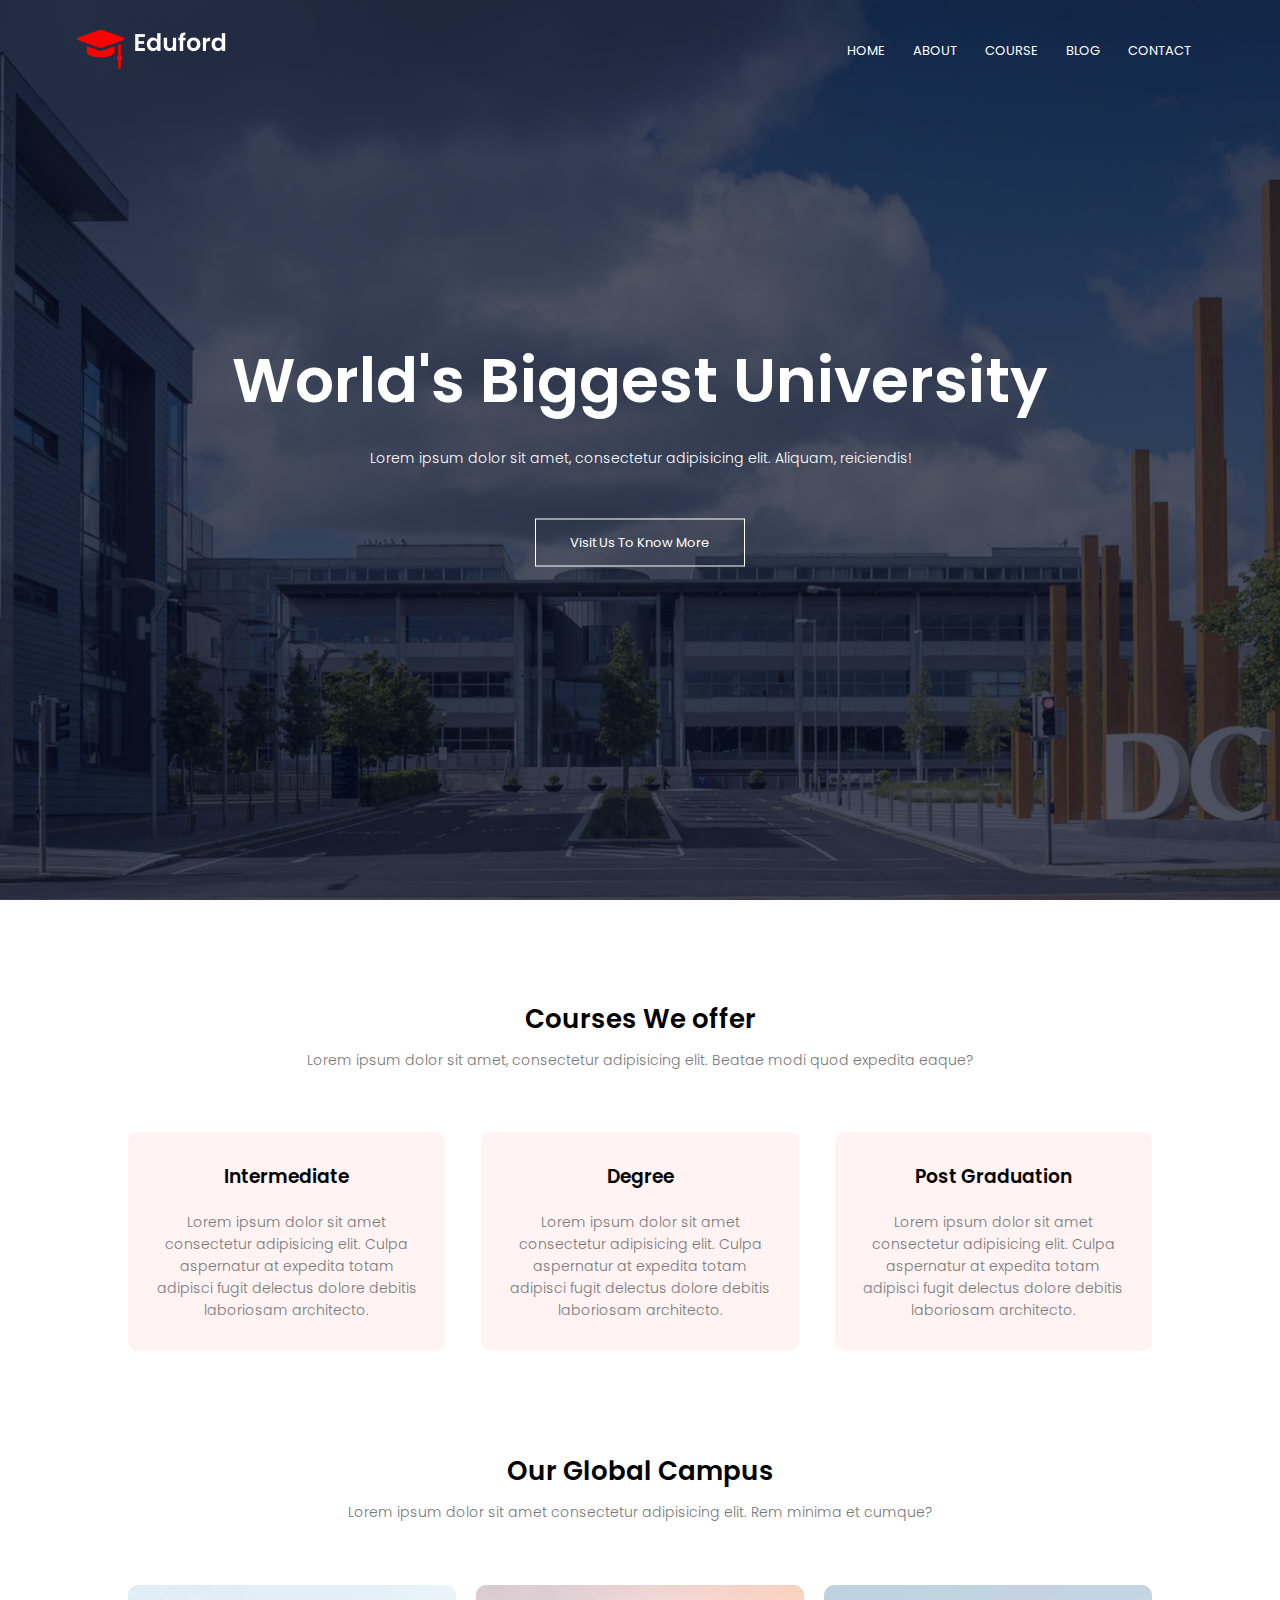
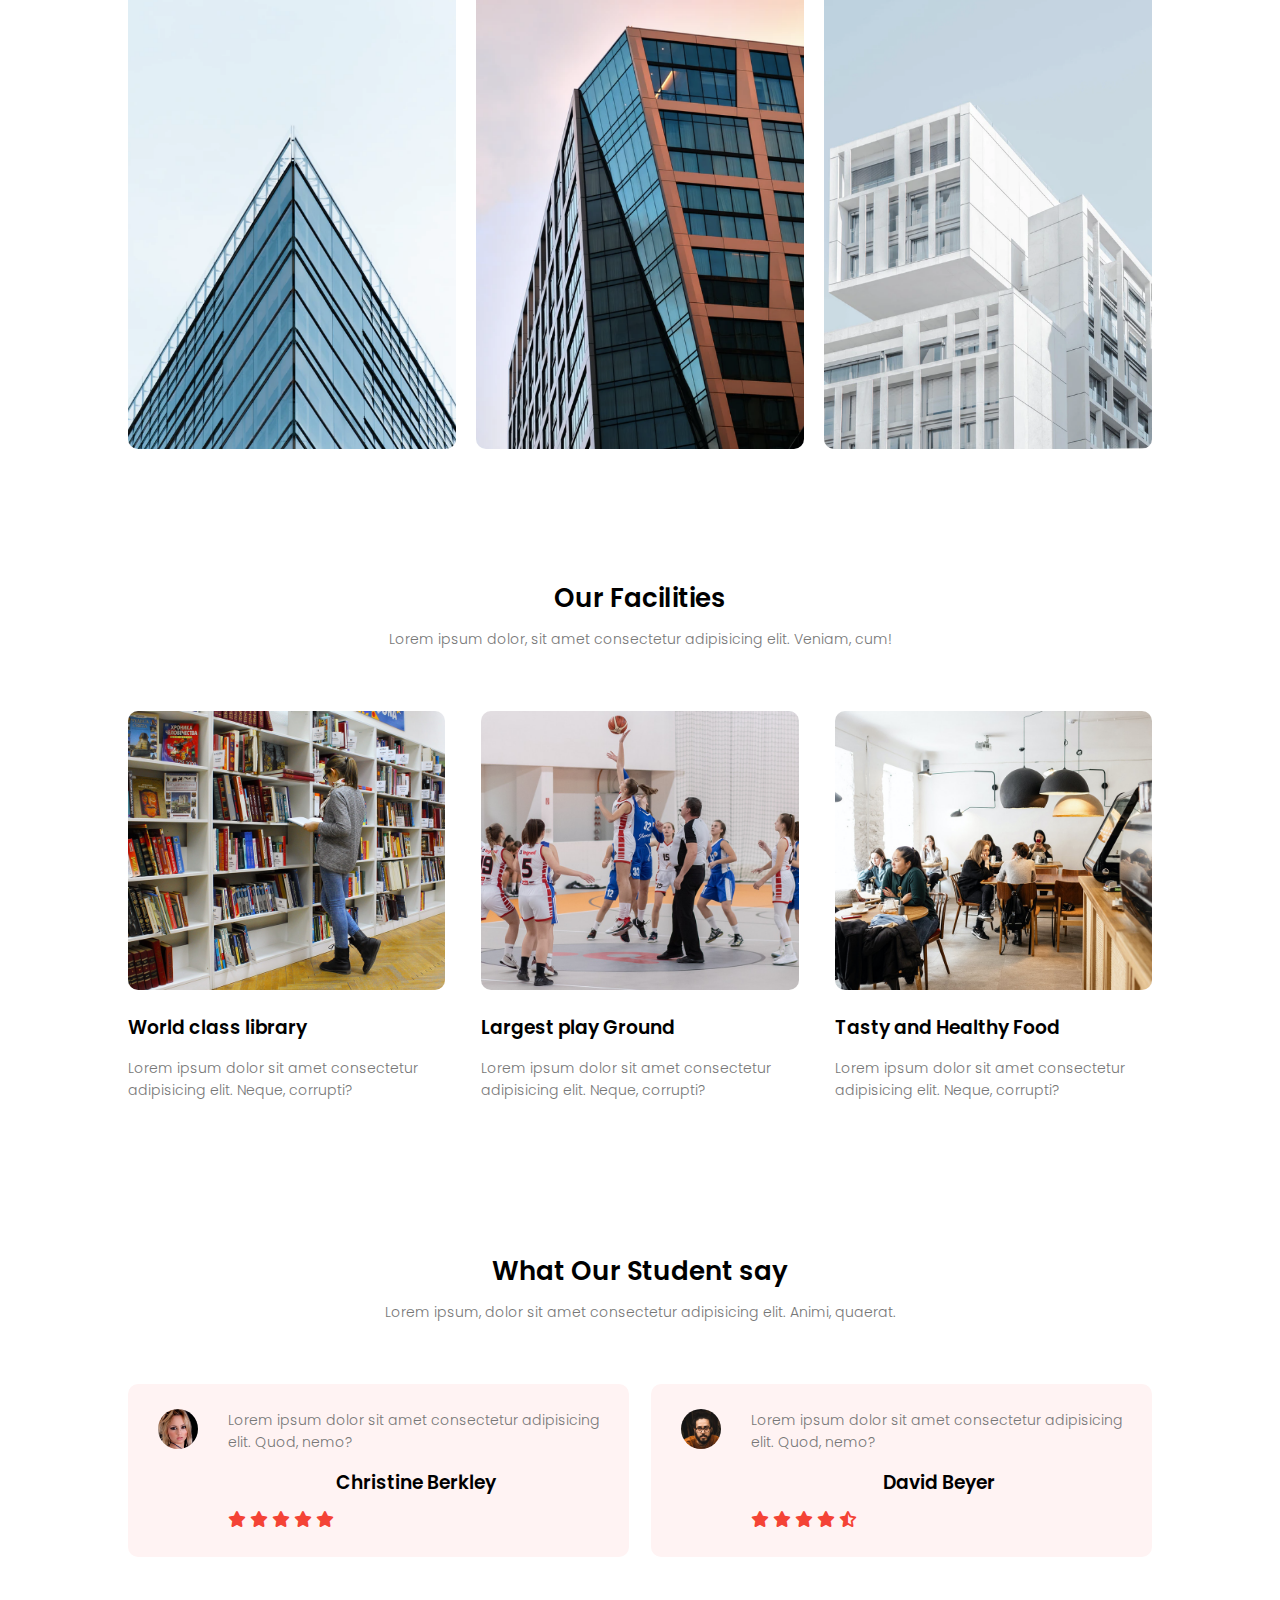
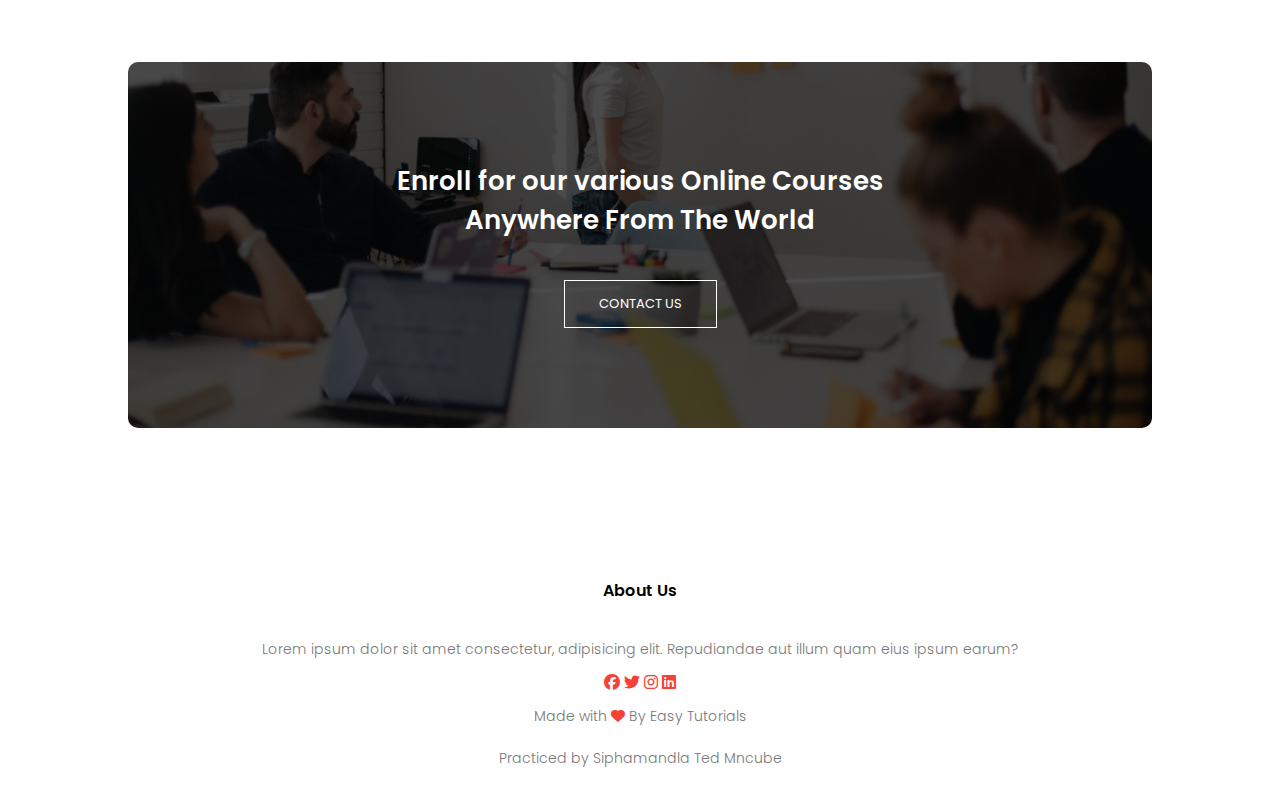
<file: university-website/index.html>
<!DOCTYPE html>
<html lang="en">
	<head>
		<meta charset="UTF-8" />
		<meta http-equiv="X-UA-Compatible" content="IE=edge" />
		<meta name="viewport" content="width=device-width, initial-scale=1.0" />
		<link rel="stylesheet" href="./style.css" />
		<link
			rel="stylesheet"
			href="https://cdnjs.cloudflare.com/ajax/libs/font-awesome/6.1.1/css/all.min.css"
		/>
		<title>University Website design</title>
	</head>
	<body>
		<section class="header">
			<nav>
				<a href="index.html"><img src="./img/logo.png" alt="" /></a>
				<div class="nav-links" id="navLinks">
					<i class="fa fa-times" onclick="hideMenu()"></i>
					<ul>
						<li><a href="index.html">HOME</a></li>
						<li><a href="about.html">ABOUT</a></li>
						<li><a href="course.html">COURSE</a></li>
						<li><a href="blog.html">BLOG</a></li>
						<li><a href="contact.html">CONTACT</a></li>
					</ul>
				</div>
				<i class="fa fa-bars" onclick="showMenu()"></i>
			</nav>
			<div class="text-box">
				<h1>World's Biggest University</h1>
				<p>
					Lorem ipsum dolor sit amet, consectetur adipisicing elit. Aliquam,
					reiciendis!
				</p>
				<a href="" class="hero-btn">Visit Us To Know More</a>
			</div>
		</section>

		<!-- Course -->
		<section class="course">
			<h1>Courses We offer</h1>
			<p>
				Lorem ipsum dolor sit amet, consectetur adipisicing elit. Beatae modi
				quod expedita eaque?
			</p>
			<div class="row">
				<div class="course-col">
					<h3>Intermediate</h3>
					<p>
						Lorem ipsum dolor sit amet consectetur adipisicing elit. Culpa
						aspernatur at expedita totam adipisci fugit delectus dolore debitis
						laboriosam architecto.
					</p>
				</div>
				<div class="course-col">
					<h3>Degree</h3>
					<p>
						Lorem ipsum dolor sit amet consectetur adipisicing elit. Culpa
						aspernatur at expedita totam adipisci fugit delectus dolore debitis
						laboriosam architecto.
					</p>
				</div>
				<div class="course-col">
					<h3>Post Graduation</h3>
					<p>
						Lorem ipsum dolor sit amet consectetur adipisicing elit. Culpa
						aspernatur at expedita totam adipisci fugit delectus dolore debitis
						laboriosam architecto.
					</p>
				</div>
			</div>
		</section>

		<!-- Campus -->
		<section class="campus">
			<h1>Our Global Campus</h1>
			<p>
				Lorem ipsum dolor sit amet consectetur adipisicing elit. Rem minima et
				cumque?
			</p>
			<div class="row">
				<div class="campus-col">
					<img src="./img/london.png" alt="" />
					<div class="layer">
						<h3>LONDON</h3>
					</div>
				</div>
				<div class="campus-col">
					<img src="./img/newyork.png" alt="" />
					<div class="layer">
						<h3>NEW YORK</h3>
					</div>
				</div>
				<div class="campus-col">
					<img src="./img/washington.png" alt="" />
					<div class="layer">
						<h3>WASHINGTON</h3>
					</div>
				</div>
			</div>
		</section>

		<!-- Facilities -->
		<section class="facilities">
			<h1>Our Facilities</h1>
			<p>
				Lorem ipsum dolor, sit amet consectetur adipisicing elit. Veniam, cum!
			</p>
			<div class="row">
				<div class="facilities-col">
					<img src="./img/library.png" alt="" />
					<h3>World class library</h3>
					<p>
						Lorem ipsum dolor sit amet consectetur adipisicing elit. Neque,
						corrupti?
					</p>
				</div>
				<div class="facilities-col">
					<img src="./img/basketball.png" alt="" />
					<h3>Largest play Ground</h3>
					<p>
						Lorem ipsum dolor sit amet consectetur adipisicing elit. Neque,
						corrupti?
					</p>
				</div>
				<div class="facilities-col">
					<img src="./img/cafeteria.png" alt="" />
					<h3>Tasty and Healthy Food</h3>
					<p>
						Lorem ipsum dolor sit amet consectetur adipisicing elit. Neque,
						corrupti?
					</p>
				</div>
			</div>
		</section>
		<!-- testimonials -->
		<section class="testimonials">
			<h1>What Our Student say</h1>
			<p>
				Lorem ipsum, dolor sit amet consectetur adipisicing elit. Animi,
				quaerat.
			</p>
			<div class="row">
				<div class="testimonial-col">
					<img src="./img/user1.jpg" alt="" />
					<div>
						<p>
							Lorem ipsum dolor sit amet consectetur adipisicing elit. Quod,
							nemo?
						</p>
						<h3>Christine Berkley</h3>
						<i class="fa fa-star"></i>
						<i class="fa fa-star"></i>
						<i class="fa fa-star"></i>
						<i class="fa fa-star"></i>
						<i class="fa fa-star"></i>
					</div>
				</div>
				<div class="testimonial-col">
					<img src="./img/user2.jpg" alt="" />
					<div>
						<p>
							Lorem ipsum dolor sit amet consectetur adipisicing elit. Quod,
							nemo?
						</p>
						<h3>David Beyer</h3>
						<i class="fa fa-star"></i>
						<i class="fa fa-star"></i>
						<i class="fa fa-star"></i>
						<i class="fa fa-star"></i>
						<i class="fa fa-star-half-stroke"></i>
					</div>
				</div>
			</div>
		</section>

		<!-- Call To Action -->

		<section class="cta">
			<h1>
				Enroll for our various Online Courses <br />
				Anywhere From The World
			</h1>
			<a href="" class="hero-btn">CONTACT US</a>
		</section>

		<!-- Footer -->

		<section class="footer">
			<h4>About Us</h4>
			<p>
				Lorem ipsum dolor sit amet consectetur, adipisicing elit. Repudiandae
				aut illum quam eius ipsum earum?
			</p>
			<div class="icons">
				<i class="fa-brands fa-facebook"></i>
				<i class="fa-brands fa-twitter"></i>
				<i class="fa-brands fa-instagram"></i>
				<i class="fa-brands fa-linkedin"></i>
			</div>
			<p>Made with <i class="fa-solid fa-heart"></i> By Easy Tutorials</p>
			<p>Practiced by Siphamandla Ted Mncube</p>
		</section>

		<!-- JavaScript for Toggle Menu -->
		<script>
			var navLinks = document.getElementById("navLinks");
			function showMenu() {
				navLinks.style.right = "0";
			}
			function hideMenu() {
				navLinks.style.right = "-200px";
			}
		</script>
	</body>
</html>
</file>
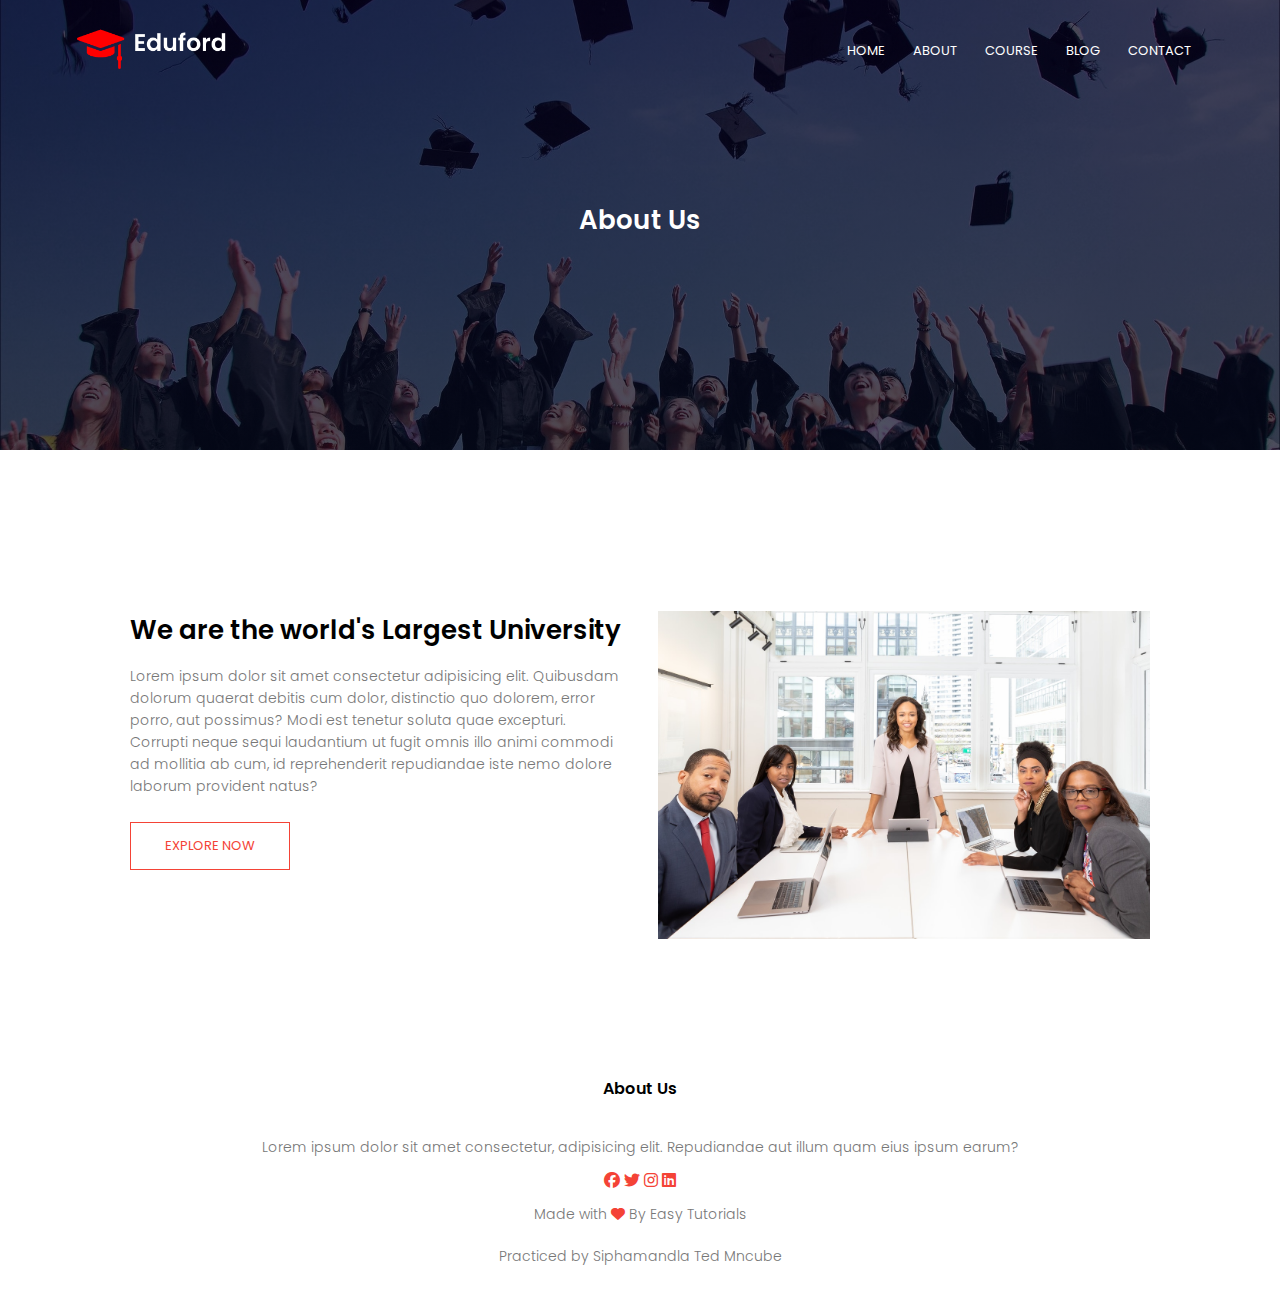
<file: university-website/about.html>
<!DOCTYPE html>
<html lang="en">
	<head>
		<meta charset="UTF-8" />
		<meta http-equiv="X-UA-Compatible" content="IE=edge" />
		<meta name="viewport" content="width=device-width, initial-scale=1.0" />
		<link rel="stylesheet" href="./style.css" />
		<link
			rel="stylesheet"
			href="https://cdnjs.cloudflare.com/ajax/libs/font-awesome/6.1.1/css/all.min.css"
		/>
		<title>University Website design</title>
	</head>
	<body>
		<section class="sub-header">
			<nav>
				<a href="index.html"><img src="./img/logo.png" alt="" /></a>
				<div class="nav-links" id="navLinks">
					<i class="fa fa-times" onclick="hideMenu()"></i>
					<ul>
						<li><a href="">HOME</a></li>
						<li><a href="">ABOUT</a></li>
						<li><a href="">COURSE</a></li>
						<li><a href="">BLOG</a></li>
						<li><a href="">CONTACT</a></li>
					</ul>
				</div>
				<i class="fa fa-bars" onclick="showMenu()"></i>
			</nav>
			<h1>About Us</h1>
		</section>

		<!-- about us content -->
		<section class="about-us">
			<div class="row">
				<div class="about-col">
					<h1>We are the world's Largest University</h1>
					<p>
						Lorem ipsum dolor sit amet consectetur adipisicing elit. Quibusdam
						dolorum quaerat debitis cum dolor, distinctio quo dolorem, error
						porro, aut possimus? Modi est tenetur soluta quae excepturi.
						Corrupti neque sequi laudantium ut fugit omnis illo animi commodi ad
						mollitia ab cum, id reprehenderit repudiandae iste nemo dolore
						laborum provident natus?
					</p>
					<a href="" class="hero-btn red-btn">EXPLORE NOW</a>
				</div>
				<div class="about-col">
					<img src="./img/about.jpg" />
				</div>
			</div>
		</section>

		<!-- Footer -->

		<section class="footer">
			<h4>About Us</h4>
			<p>
				Lorem ipsum dolor sit amet consectetur, adipisicing elit. Repudiandae
				aut illum quam eius ipsum earum?
			</p>
			<div class="icons">
				<i class="fa-brands fa-facebook"></i>
				<i class="fa-brands fa-twitter"></i>
				<i class="fa-brands fa-instagram"></i>
				<i class="fa-brands fa-linkedin"></i>
			</div>
			<p>Made with <i class="fa-solid fa-heart"></i> By Easy Tutorials</p>
			<p>Practiced by Siphamandla Ted Mncube</p>
		</section>

		<!-- JavaScript for Toggle Menu -->
		<script>
			var navLinks = document.getElementById("navLinks");
			function showMenu() {
				navLinks.style.right = "0";
			}
			function hideMenu() {
				navLinks.style.right = "-200px";
			}
		</script>
	</body>
</html>
</file>
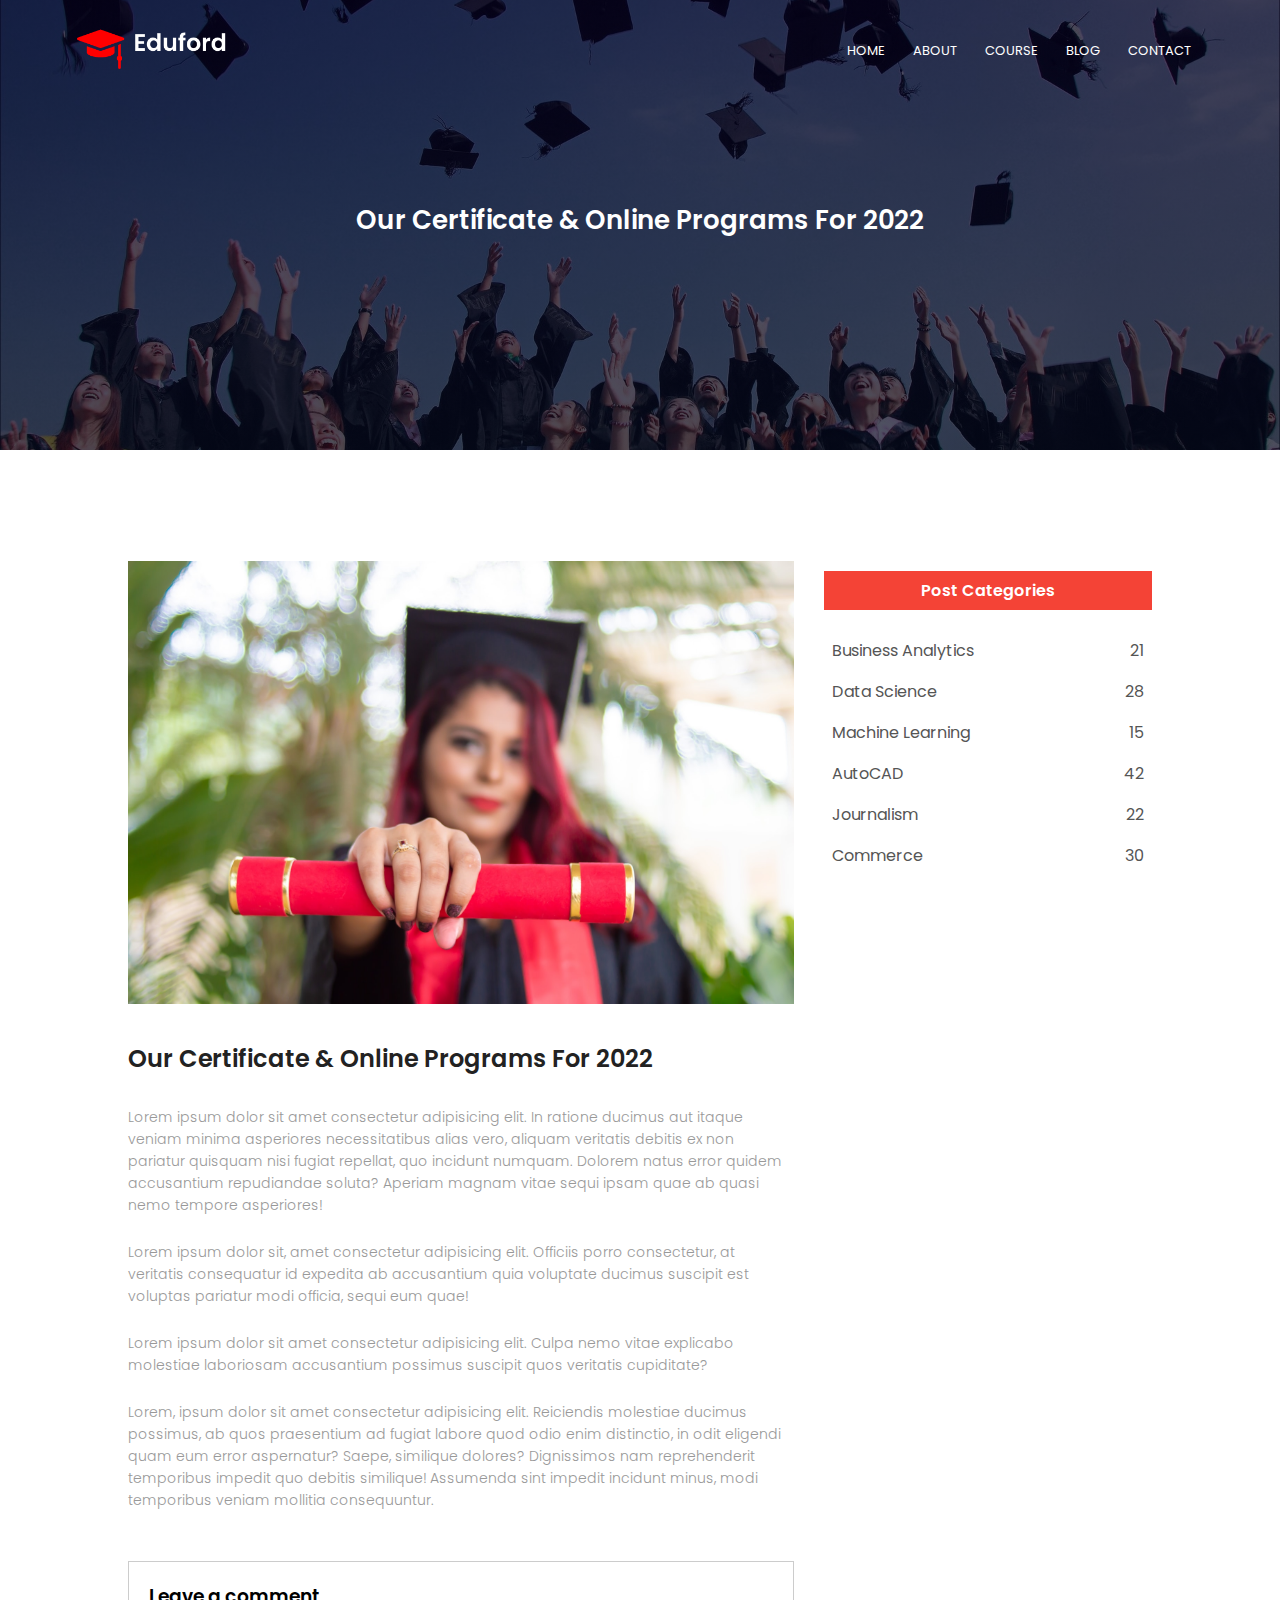
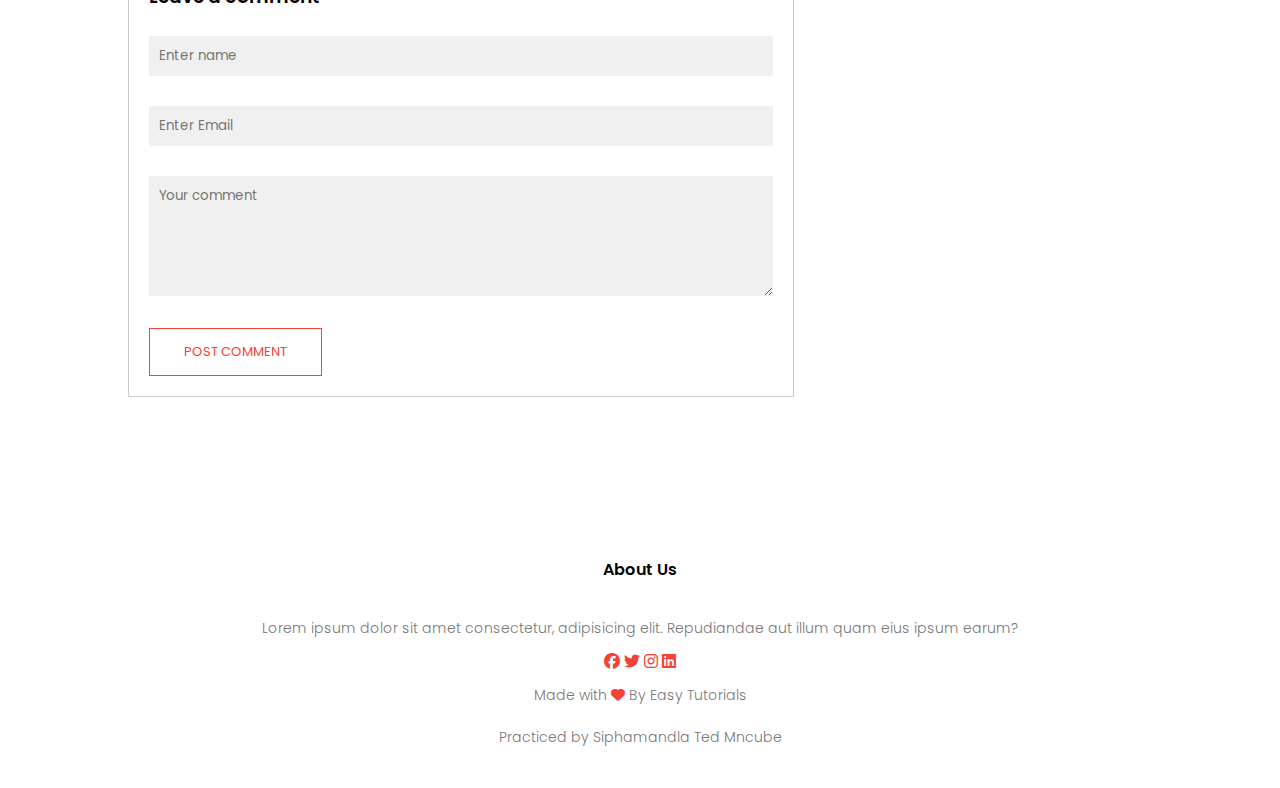
<file: university-website/blog.html>
<!DOCTYPE html>
<html lang="en">
	<head>
		<meta charset="UTF-8" />
		<meta http-equiv="X-UA-Compatible" content="IE=edge" />
		<meta name="viewport" content="width=device-width, initial-scale=1.0" />
		<link rel="stylesheet" href="./style.css" />
		<link
			rel="stylesheet"
			href="https://cdnjs.cloudflare.com/ajax/libs/font-awesome/6.1.1/css/all.min.css"
		/>
		<title>University Website design</title>
	</head>
	<body>
		<section class="sub-header">
			<nav>
				<a href="index.html"><img src="./img/logo.png" alt="" /></a>
				<div class="nav-links" id="navLinks">
					<i class="fa fa-times" onclick="hideMenu()"></i>
					<ul>
						<li><a href="index.html">HOME</a></li>
						<li><a href="about.html">ABOUT</a></li>
						<li><a href="course.html">COURSE</a></li>
						<li><a href="blog.html">BLOG</a></li>
						<li><a href="contact.html">CONTACT</a></li>
					</ul>
				</div>
				<i class="fa fa-bars" onclick="showMenu()"></i>
			</nav>
			<h1>Our Certificate & Online Programs For 2022</h1>
		</section>
		<!-- Blog page content -->

		<section class="blog-content">
			<div class="row">
				<div class="blog-left">
					<img src="./img/certificate.jpg" alt="" />
					<h2>Our Certificate & Online Programs For 2022</h2>
					<p>
						Lorem ipsum dolor sit amet consectetur adipisicing elit. In ratione
						ducimus aut itaque veniam minima asperiores necessitatibus alias
						vero, aliquam veritatis debitis ex non pariatur quisquam nisi fugiat
						repellat, quo incidunt numquam. Dolorem natus error quidem
						accusantium repudiandae soluta? Aperiam magnam vitae sequi ipsam
						quae ab quasi nemo tempore asperiores!
					</p>
					<br />
					<p>
						Lorem ipsum dolor sit, amet consectetur adipisicing elit. Officiis
						porro consectetur, at veritatis consequatur id expedita ab
						accusantium quia voluptate ducimus suscipit est voluptas pariatur
						modi officia, sequi eum quae!
					</p>
					<br />
					<p>
						Lorem ipsum dolor sit amet consectetur adipisicing elit. Culpa nemo
						vitae explicabo molestiae laboriosam accusantium possimus suscipit
						quos veritatis cupiditate?
					</p>
					<br />
					<p>
						Lorem, ipsum dolor sit amet consectetur adipisicing elit. Reiciendis
						molestiae ducimus possimus, ab quos praesentium ad fugiat labore
						quod odio enim distinctio, in odit eligendi quam eum error
						aspernatur? Saepe, similique dolores? Dignissimos nam reprehenderit
						temporibus impedit quo debitis similique! Assumenda sint impedit
						incidunt minus, modi temporibus veniam mollitia consequuntur.
					</p>

					<div class="comment-box">
						<h3>Leave a comment</h3>
						<form class="comment-form">
							<input type="text" placeholder="Enter name" />
							<input type="email" placeholder="Enter Email" />
							<textarea rows="5" placeholder="Your comment"></textarea>
							<button type="submit" class="hero-btn red-btn">
								POST COMMENT
							</button>
						</form>
					</div>
				</div>
				<div class="blog-right">
					<h3>Post Categories</h3>
					<div>
						<span>Business Analytics</span>
						<span>21</span>
					</div>
					<div>
						<span>Data Science</span>
						<span>28</span>
					</div>
					<div>
						<span>Machine Learning</span>
						<span>15</span>
					</div>
					<div>
						<span>AutoCAD</span>
						<span>42</span>
					</div>
					<div>
						<span>Journalism</span>
						<span>22</span>
					</div>
					<div>
						<span>Commerce</span>
						<span>30</span>
					</div>
				</div>
			</div>
		</section>
		<!-- Footer -->

		<section class="footer">
			<h4>About Us</h4>
			<p>
				Lorem ipsum dolor sit amet consectetur, adipisicing elit. Repudiandae
				aut illum quam eius ipsum earum?
			</p>
			<div class="icons">
				<i class="fa-brands fa-facebook"></i>
				<i class="fa-brands fa-twitter"></i>
				<i class="fa-brands fa-instagram"></i>
				<i class="fa-brands fa-linkedin"></i>
			</div>
			<p>Made with <i class="fa-solid fa-heart"></i> By Easy Tutorials</p>
			<p>Practiced by Siphamandla Ted Mncube</p>
		</section>

		<!-- JavaScript for Toggle Menu -->
		<script>
			var navLinks = document.getElementById("navLinks");
			function showMenu() {
				navLinks.style.right = "0";
			}
			function hideMenu() {
				navLinks.style.right = "-200px";
			}
		</script>
	</body>
</html>
</file>
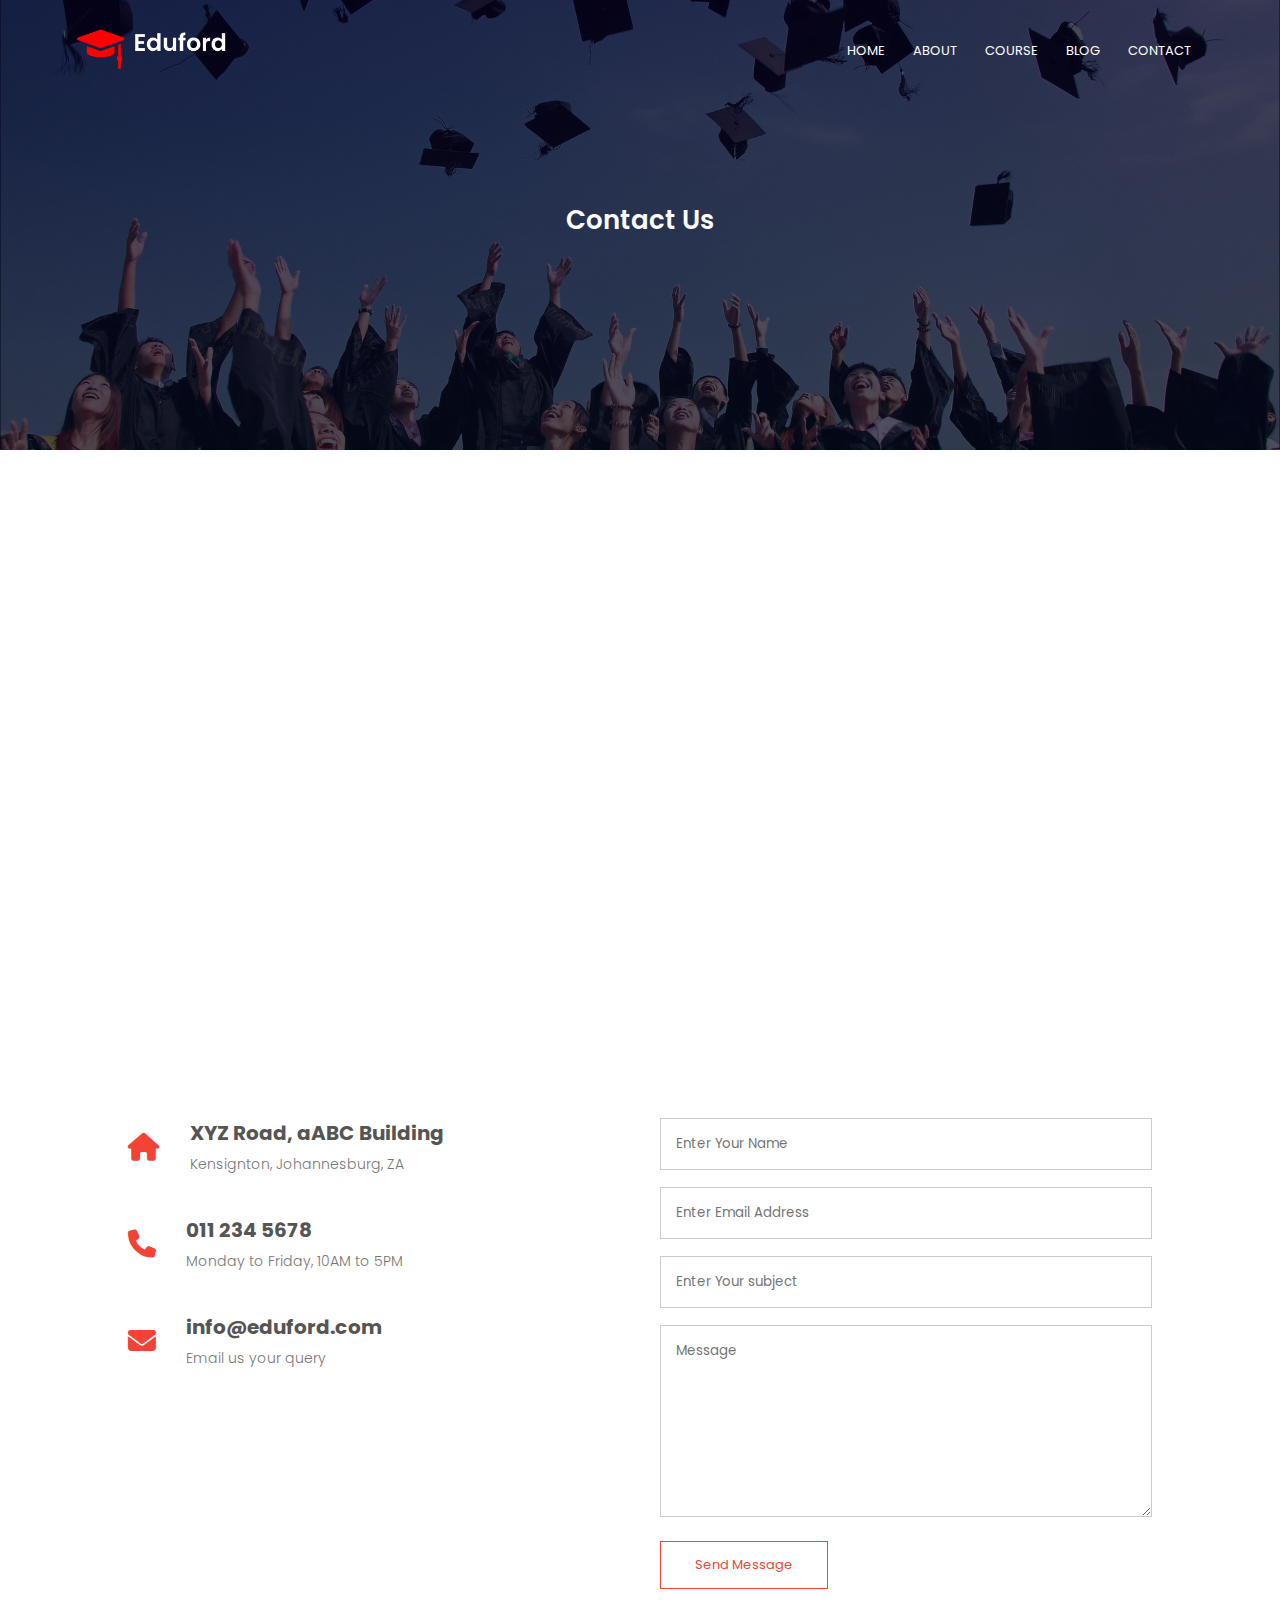
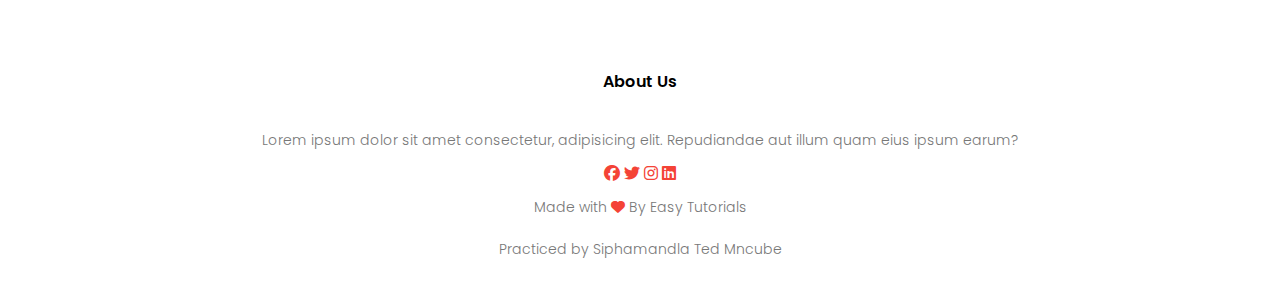
<file: university-website/contact.html>
<!DOCTYPE html>
<html lang="en">
	<head>
		<meta charset="UTF-8" />
		<meta http-equiv="X-UA-Compatible" content="IE=edge" />
		<meta name="viewport" content="width=device-width, initial-scale=1.0" />
		<link rel="stylesheet" href="./style.css" />
		<link
			rel="stylesheet"
			href="https://cdnjs.cloudflare.com/ajax/libs/font-awesome/6.1.1/css/all.min.css"
		/>
		<title>University Website design</title>
	</head>
	<body>
		<section class="sub-header">
			<nav>
				<a href="index.html"><img src="./img/logo.png" alt="" /></a>
				<div class="nav-links" id="navLinks">
					<i class="fa fa-times" onclick="hideMenu()"></i>
					<ul>
						<li><a href="index.html">HOME</a></li>
						<li><a href="about.html">ABOUT</a></li>
						<li><a href="course.html">COURSE</a></li>
						<li><a href="blog.html">BLOG</a></li>
						<li><a href="contact.html">CONTACT</a></li>
					</ul>
				</div>
				<i class="fa fa-bars" onclick="showMenu()"></i>
			</nav>
			<h1>Contact Us</h1>
		</section>

		<!-- Contact us -->
		<section class="location">
			<iframe
				src="https://www.google.com/maps/embed?pb=!1m18!1m12!1m3!1d7160.5859920910625!2d28.108313399999997!3d-26.187145499999996!2m3!1f0!2f0!3f0!3m2!1i1024!2i768!4f13.1!3m3!1m2!1s0x1e950e00d6de312f%3A0x76f043d336d6f145!2sSouth%20Kensington%2C%20Johannesburg%2C%202094!5e0!3m2!1sen!2sza!4v1655308404159!5m2!1sen!2sza"
				width="600"
				height="450"
				style="border: 0"
				allowfullscreen=""
				loading="lazy"
				referrerpolicy="no-referrer-when-downgrade"
			></iframe>
		</section>
		<section class="contact-us">
			<div class="row">
				<div class="contact-col">
					<div>
						<i class="fa-solid fa-home"></i>
						<span>
							<h5>XYZ Road, aABC Building</h5>
							<p>Kensignton, Johannesburg, ZA</p>
						</span>
					</div>
					<div>
						<i class="fa-solid fa-phone"></i>
						<span>
							<h5>011 234 5678</h5>
							<p>Monday to Friday, 10AM to 5PM</p>
						</span>
					</div>
					<div>
						<i class="fa-solid fa-envelope"></i>
						<span>
							<h5>info@eduford.com</h5>
							<p>Email us your query</p>
						</span>
					</div>
				</div>
				<div class="contact-col">
					<form action="">
						<input type="text" placeholder="Enter Your Name" required />
						<input type="email" placeholder="Enter Email Address" required />
						<input type="text" placeholder="Enter Your subject" required />
						<textarea rows="8" placeholder="Message" required></textarea>
						<button type="submit" class="hero-btn red-btn">Send Message</button>
					</form>
				</div>
			</div>
		</section>

		<!-- Footer -->

		<section class="footer">
			<h4>About Us</h4>
			<p>
				Lorem ipsum dolor sit amet consectetur, adipisicing elit. Repudiandae
				aut illum quam eius ipsum earum?
			</p>
			<div class="icons">
				<i class="fa-brands fa-facebook"></i>
				<i class="fa-brands fa-twitter"></i>
				<i class="fa-brands fa-instagram"></i>
				<i class="fa-brands fa-linkedin"></i>
			</div>
			<p>Made with <i class="fa-solid fa-heart"></i> By Easy Tutorials</p>
			<p>Practiced by Siphamandla Ted Mncube</p>
		</section>

		<!-- JavaScript for Toggle Menu -->
		<script>
			var navLinks = document.getElementById("navLinks");
			function showMenu() {
				navLinks.style.right = "0";
			}
			function hideMenu() {
				navLinks.style.right = "-200px";
			}
		</script>
	</body>
</html>
</file>
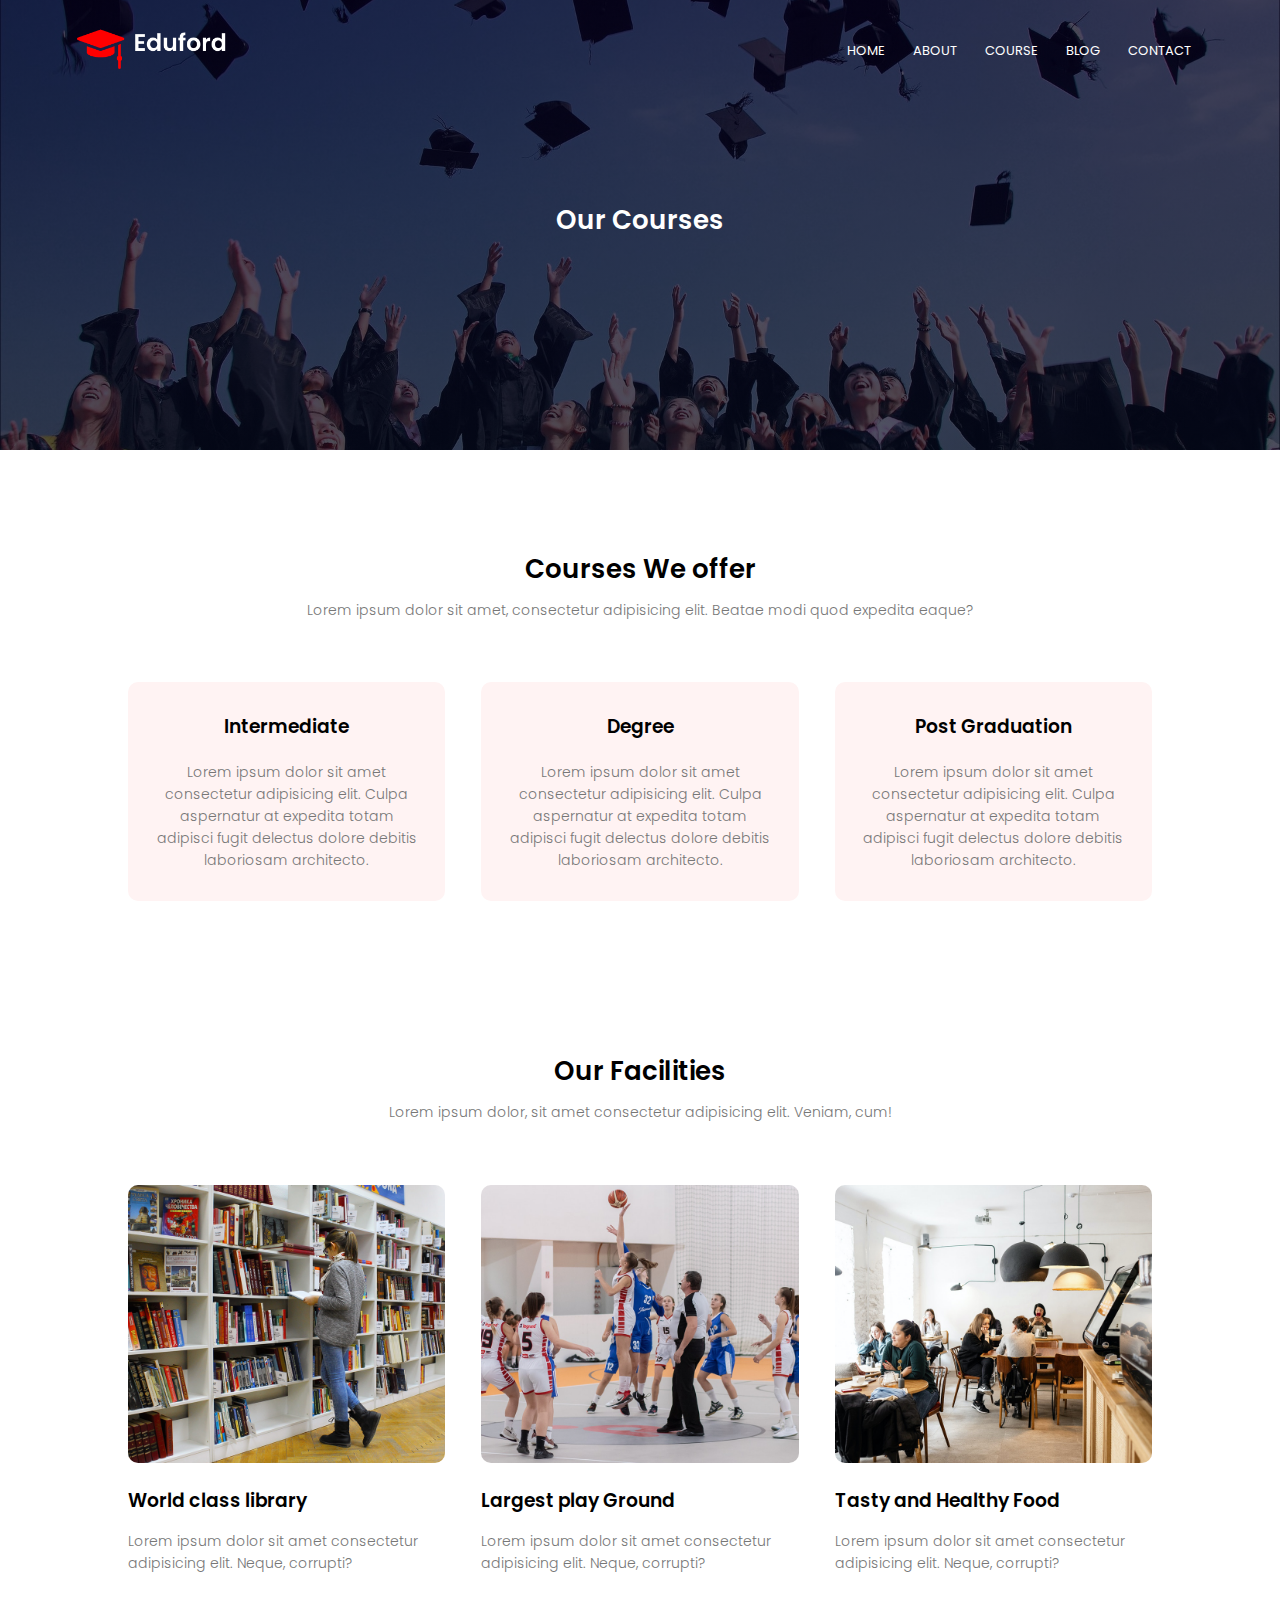
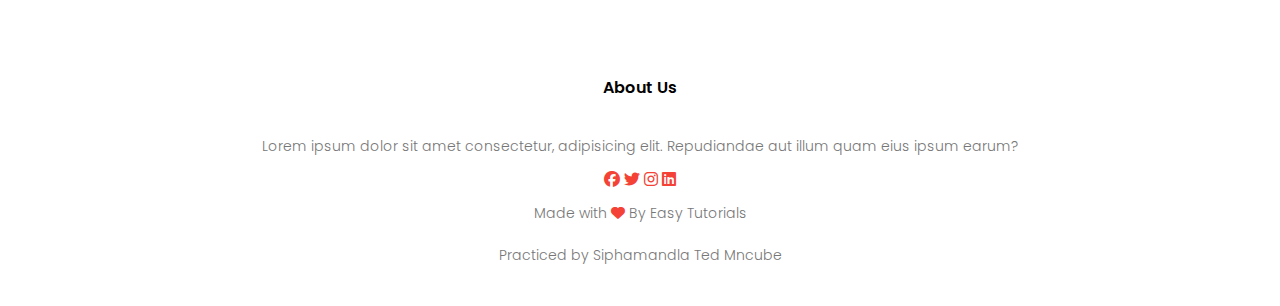
<file: university-website/course.html>
<!DOCTYPE html>
<html lang="en">
	<head>
		<meta charset="UTF-8" />
		<meta http-equiv="X-UA-Compatible" content="IE=edge" />
		<meta name="viewport" content="width=device-width, initial-scale=1.0" />
		<link rel="stylesheet" href="./style.css" />
		<link
			rel="stylesheet"
			href="https://cdnjs.cloudflare.com/ajax/libs/font-awesome/6.1.1/css/all.min.css"
		/>
		<title>University Website design</title>
	</head>
	<body>
		<section class="sub-header">
			<nav>
				<a href="index.html"><img src="./img/logo.png" alt="" /></a>
				<div class="nav-links" id="navLinks">
					<i class="fa fa-times" onclick="hideMenu()"></i>
					<ul>
						<li><a href="index.html">HOME</a></li>
						<li><a href="about.html">ABOUT</a></li>
						<li><a href="course.html">COURSE</a></li>
						<li><a href="blog.html">BLOG</a></li>
						<li><a href="contact.html">CONTACT</a></li>
					</ul>
				</div>
				<i class="fa fa-bars" onclick="showMenu()"></i>
			</nav>
			<h1>Our Courses</h1>
		</section>

		<!-- Course -->

		<!-- Course -->
		<section class="course">
			<h1>Courses We offer</h1>
			<p>
				Lorem ipsum dolor sit amet, consectetur adipisicing elit. Beatae modi
				quod expedita eaque?
			</p>
			<div class="row">
				<div class="course-col">
					<h3>Intermediate</h3>
					<p>
						Lorem ipsum dolor sit amet consectetur adipisicing elit. Culpa
						aspernatur at expedita totam adipisci fugit delectus dolore debitis
						laboriosam architecto.
					</p>
				</div>
				<div class="course-col">
					<h3>Degree</h3>
					<p>
						Lorem ipsum dolor sit amet consectetur adipisicing elit. Culpa
						aspernatur at expedita totam adipisci fugit delectus dolore debitis
						laboriosam architecto.
					</p>
				</div>
				<div class="course-col">
					<h3>Post Graduation</h3>
					<p>
						Lorem ipsum dolor sit amet consectetur adipisicing elit. Culpa
						aspernatur at expedita totam adipisci fugit delectus dolore debitis
						laboriosam architecto.
					</p>
				</div>
			</div>
		</section>
		<!-- Facilities -->

		<!-- Facilities -->
		<section class="facilities">
			<h1>Our Facilities</h1>
			<p>
				Lorem ipsum dolor, sit amet consectetur adipisicing elit. Veniam, cum!
			</p>
			<div class="row">
				<div class="facilities-col">
					<img src="./img/library.png" alt="" />
					<h3>World class library</h3>
					<p>
						Lorem ipsum dolor sit amet consectetur adipisicing elit. Neque,
						corrupti?
					</p>
				</div>
				<div class="facilities-col">
					<img src="./img/basketball.png" alt="" />
					<h3>Largest play Ground</h3>
					<p>
						Lorem ipsum dolor sit amet consectetur adipisicing elit. Neque,
						corrupti?
					</p>
				</div>
				<div class="facilities-col">
					<img src="./img/cafeteria.png" alt="" />
					<h3>Tasty and Healthy Food</h3>
					<p>
						Lorem ipsum dolor sit amet consectetur adipisicing elit. Neque,
						corrupti?
					</p>
				</div>
			</div>
		</section>
		<!-- Footer -->

		<section class="footer">
			<h4>About Us</h4>
			<p>
				Lorem ipsum dolor sit amet consectetur, adipisicing elit. Repudiandae
				aut illum quam eius ipsum earum?
			</p>
			<div class="icons">
				<i class="fa-brands fa-facebook"></i>
				<i class="fa-brands fa-twitter"></i>
				<i class="fa-brands fa-instagram"></i>
				<i class="fa-brands fa-linkedin"></i>
			</div>
			<p>Made with <i class="fa-solid fa-heart"></i> By Easy Tutorials</p>
			<p>Practiced by Siphamandla Ted Mncube</p>
		</section>

		<!-- JavaScript for Toggle Menu -->
		<script>
			var navLinks = document.getElementById("navLinks");
			function showMenu() {
				navLinks.style.right = "0";
			}
			function hideMenu() {
				navLinks.style.right = "-200px";
			}
		</script>
	</body>
</html>
</file>
<file: university-website/style.css>
@import url("https://fonts.googleapis.com/css2?family=Poppins:wght@100;200;300;400;600;700&display=swap");
* {
	margin: 0;
	padding: 0;
	font-family: "Poppins", sans-serif;
}
.header {
	min-height: 100vh;
	width: 100%;
	background-image: linear-gradient(rgb(4, 9, 30, 0.7), rgba(4, 9, 30, 0.7)),
		url(./img/banner.png);
	background-position: center;
	background-size: cover;
	position: relative;
}
nav {
	display: flex;
	padding: 2% 6%;
	justify-content: space-between;
	align-items: center;
}
nav img {
	width: 150px;
}
.nav-links {
	flex: 1;
	text-align: right;
}
.nav-links ul li {
	list-style: none;
	display: inline-block;
	padding: 8px 12px;
	position: relative;
}
.nav-links ul li a {
	color: #fff;
	text-decoration: none;
	font-size: 13px;
}
.nav-links ul li::after {
	content: "";
	width: 0%;
	height: 2px;
	background: #f44336;
	display: block;
	margin: auto;
	transition: 0.5s;
}
.nav-links ul li:hover::after {
	width: 100%;
}
.text-box {
	width: 90%;
	color: #fff;
	position: absolute;
	top: 50%;
	left: 50%;
	transform: translate(-50%, -50%);
	text-align: center;
}
.text-box h1 {
	font-size: 62px;
}
.text-box p {
	margin: 10px 0 40px;
	font-size: 14px;
	color: #fff;
}
.hero-btn {
	display: inline-block;
	text-decoration: none;
	color: #fff;
	border: 1px solid #fff;
	padding: 13px 34px;
	font-size: 13px;
	background: transparent;
	position: relative;
	cursor: pointer;
}
.hero-btn:hover {
	border: 1px solid #f44336;
	background: #f44336;
	transition: 1s;
}

nav .fa {
	display: none;
}
@media (max-width: 700px) {
	.text-box h1 {
		font-size: 20px;
	}
	.nav-links ul li {
		display: block;
	}
	.nav-links {
		position: fixed;
		background: #f44336;
		height: 100vh;
		width: 200px;
		top: 0;
		right: -200px;
		text-align: left;
		z-index: 2;
		transition: 1s;
	}
	nav .fa {
		display: block;
		color: #fff;
		margin: 10px;
		font-size: 2ppx;
		cursor: pointer;
	}
	.nav-links ul {
		padding: 30px;
	}
}
/* course */

.course {
	width: 80%;
	margin: auto;
	text-align: center;
	padding-top: 100px;
}
h1 {
	font-size: 26px;
	font-weight: 600;
}
p {
	color: #777;
	font-size: 14px;
	font-weight: 300;
	line-height: 22px;
	padding: 10px;
}
.row {
	margin-top: 5%;
	display: flex;
	justify-content: space-between;
}
.course-col {
	flex-basis: 31%;
	background: #fff3f3;
	border-radius: 10px;
	margin-bottom: 5%;
	padding: 20px 12px;
	box-sizing: border-box;
	transition: 0.5s;
}
h3 {
	text-align: center;
	font-weight: 600;
	margin: 10px 0;
}
.course-col:hover {
	box-shadow: 0 0 20px 0px rgba(0, 0, 0, 0.2);
}
@media (max-width: 700px) {
	.row {
		flex-direction: column;
	}
}

/* Campus */
.campus {
	width: 80%;
	margin: auto;
	text-align: center;
	padding-top: 50px;
}
.campus-col {
	flex-basis: 32%;
	border-radius: 10px;
	margin-bottom: 30px;
	position: relative;
	overflow: hidden;
}
.campus-col img {
	width: 100%;
	display: block;
}
.layer {
	background: transparent;
	height: 100%;
	width: 100%;
	position: absolute;
	top: 0;
	left: 0;
	transition: 0.5s;
}
.layer:hover {
	background: rgba(226, 0, 0, 0.7);
}
.layer h3 {
	width: 100%;
	font-weight: 500;
	color: #fff;
	font-size: 26px;
	bottom: 0;
	left: 50%;
	transform: translateX(-50%);
	position: absolute;
	opacity: 0;
	transition: 0.5s;
}
.layer:hover h3 {
	bottom: 49%;
	opacity: 1;
}

/* facilities */
.facilities {
	width: 80%;
	margin: auto;
	text-align: center;
	padding-top: 100px;
}
.facilities-col {
	flex-basis: 31%;
	border-radius: 10px;
	margin-bottom: 5%;
	text-align: left;
}
.facilities-col img {
	width: 100%;
	border-radius: 10px;
}
.facilities-col p {
	padding: 0;
}
.facilities-col h3 {
	margin-top: 16px;
	margin-bottom: 15px;
	text-align: left;
}

/* testimonials */
.testimonials {
	width: 80%;
	margin: auto;
	padding-top: 100px;
	text-align: center;
}
.testimonial-col {
	flex-basis: 44%;
	border-radius: 10px;
	margin-bottom: 5px;
	text-align: left;
	background: #fff3f3;
	padding: 25px;
	cursor: pointer;
	display: flex;
}
.testimonial-col img {
	height: 40px;
	margin-left: 5px;
	margin-right: 30px;
	border-radius: 50%;
}
.testimonial-col p {
	padding: 0;
}
.testimonial-col h3 {
	margin-top: 15px;
}
.testimonial-col .fa {
	color: #f44336;
}
@media (max-width: 700px) {
	.testimonial-col img {
		margin-left: 0px;
		margin-right: 15px;
	}
}

/* Call to action */
.cta {
	margin: 100px auto;
	width: 80%;
	background-image: linear-gradient(rgba(0, 0, 0, 0.7), rgba(0, 0, 0, 0.7)),
		url(./img/banner2.jpg);
	background-position: center;
	background-size: cover;
	border-radius: 10px;
	text-align: center;
	padding: 100px 0;
}
.cta h1 {
	color: #fff;
	margin-bottom: 40px;
	padding: 0;
}

@media (max-width: 700px) {
	.cta h1 {
		font-size: 24px;
	}
}

/* Footer */
.footer {
	width: 100%;
	text-align: center;
	padding: 30px 0;
}
.footer h4 {
	margin-bottom: 25px;
	margin-top: 20px;
	font-weight: 600;
}
.icons {
	color: #f44336;
	margin: 0 13px;
	cursor: pointer;
}
.fa-heart {
	color: #f44336;
}

/* ---------------- about us page ----------------- */

.sub-header {
	height: 50vh;
	width: 100%;
	background-image: linear-gradient(rgba(4, 0, 30, 0.7), rgba(4, 9, 30, 0.7)),
		url(./img/background.jpg);
	background-position: center;
	background-size: cover;
	text-align: center;
	color: #fff;
}
.sub-header h1 {
	margin-top: 100px;
}
.about-us {
	width: 80%;
	margin: auto;
	padding-top: 80px;
	padding-bottom: 50px;
}
.about-col {
	flex-basis: 48%;
	padding: 30px 2px;
}
.about-col img {
	width: 100%;
}
.about-col h1 {
	padding-top: 0;
}
.about-col p {
	padding: 15px 0 25px;
}
.red-btn {
	border: 1px solid #f44336;
	background: transparent;
	color: #f44336;
}
.red-btn:hover {
	color: #fff;
}
/* blog-content */

.blog-content {
	width: 80%;
	margin: auto;
	padding: 60px 0;
}
.blog-left {
	flex-basis: 65%;
}
.blog-left img {
	width: 100%;
}
.blog-left h2 {
	color: #222;
	font-weight: 600;
	margin: 30px 0;
}
.blog-left p {
	color: #999;
	padding: 0;
}
.blog-right {
	flex-basis: 32%;
}
.blog-right h3 {
	background: #f44336;
	color: #fff;
	padding: 7px 0;
	font-size: 16px;
	margin-bottom: 20px;
}
.blog-right div {
	display: flex;
	align-items: center;
	justify-content: space-between;
	color: #555;
	padding: 8px;
	box-sizing: border-box;
}

.comment-box {
	border: 1px solid #ccc;
	margin: 50px 0;
	padding: 10px 20px;
}
.comment-box h3 {
	text-align: left;
}
.comment-form input,
.comment-box textarea {
	width: 100%;
	padding: 10px;
	margin: 15px 0;
	box-sizing: border-box;
	border: none;
	outline: none;
	background: #f0f0f0;
}
.comment-form button {
	margin: 10px 0;
}
@media (max-width: 700px) {
	.sub-header h1 {
		font-size: 24px;
	}
}

/* contact us page */
.location {
	width: 80%;
	margin: auto;
	padding: 80px 0;
}
.location iframe {
	width: 100%;
}
.contact-us {
	width: 80%;
	margin: auto;
}
.contact-col {
	flex-basis: 48%;
	margin-bottom: 30px;
}
.contact-col div {
	display: flex;
	align-items: center;
	margin-bottom: 40px;
}
.contact-col div .fa-solid {
	font-size: 28px;
	color: #f44336;
	margin-right: 30px;
}
.contact-col div p {
	padding: 0;
}
.contact-col div h5 {
	font-size: 20px;
	margin-bottom: 5px;
	color: #555;
}
.contact-col input,
.contact-col textarea {
	width: 100%;
	padding: 15px;
	margin-bottom: 17px;
	outline: none;
	border: 1px solid #ccc;
	box-sizing: border-box;
}
</file>
